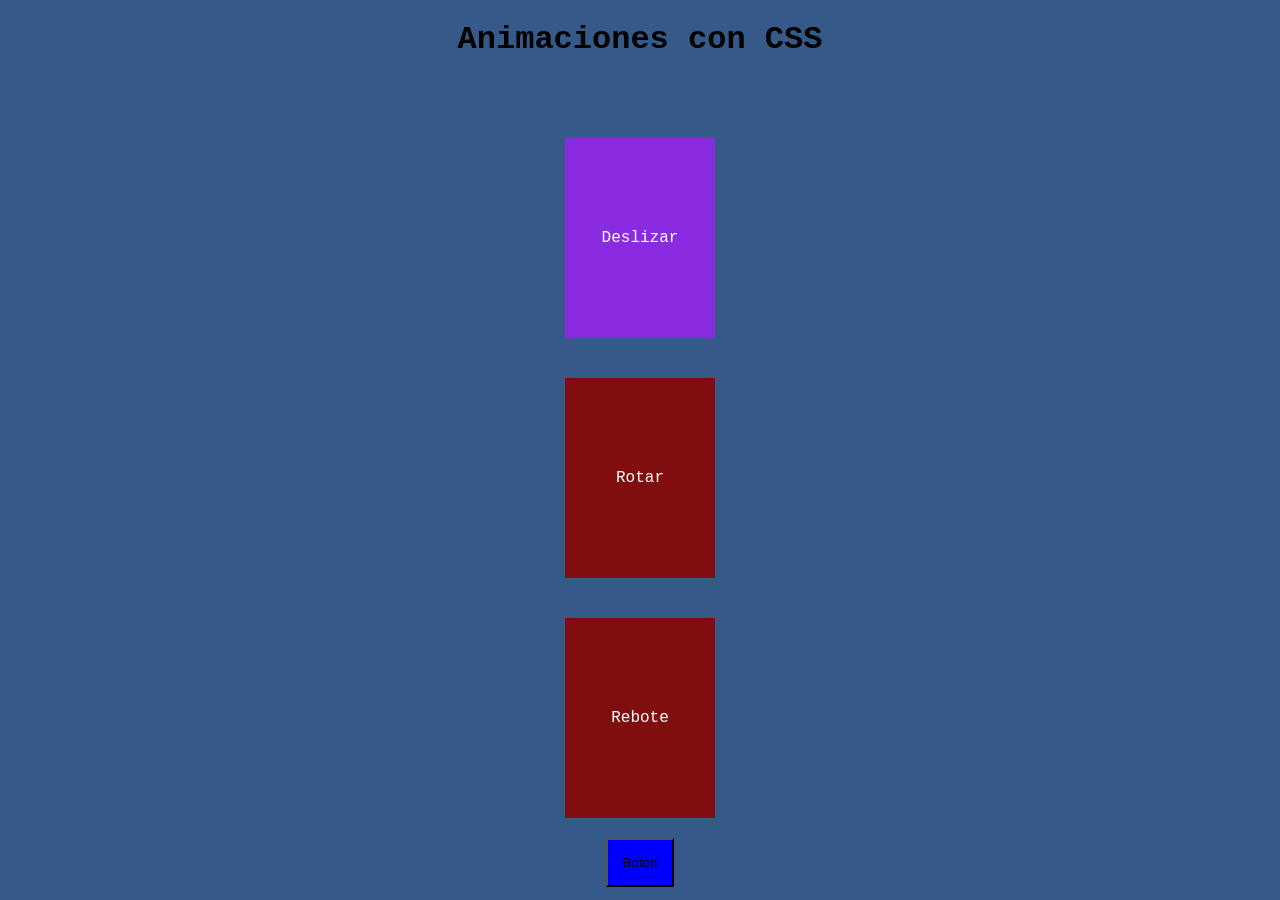
<file: animaciones/index.html>
<!DOCTYPE html>
<html lang="en">
<head>
    <meta charset="UTF-8">
    <meta name="viewport" content="width=device-width, initial-scale=1.0">
    <title>Animaciones</title>
    <link rel="stylesheet" href="style.css">

    <html>
<body>
    
<h1 class="fade-in"> Animaciones con CSS </h1>

<div class="contenedor">

    <div class="caja slide-in">
        Deslizar
    </div>

    <div class="caja rotate">
        Rotar
    </div>

    <div class="caja rebound">
        Rebote
    </div>

    <button class="boton">
        Boton
    </button>

</div>

</body>


</html>
</file>
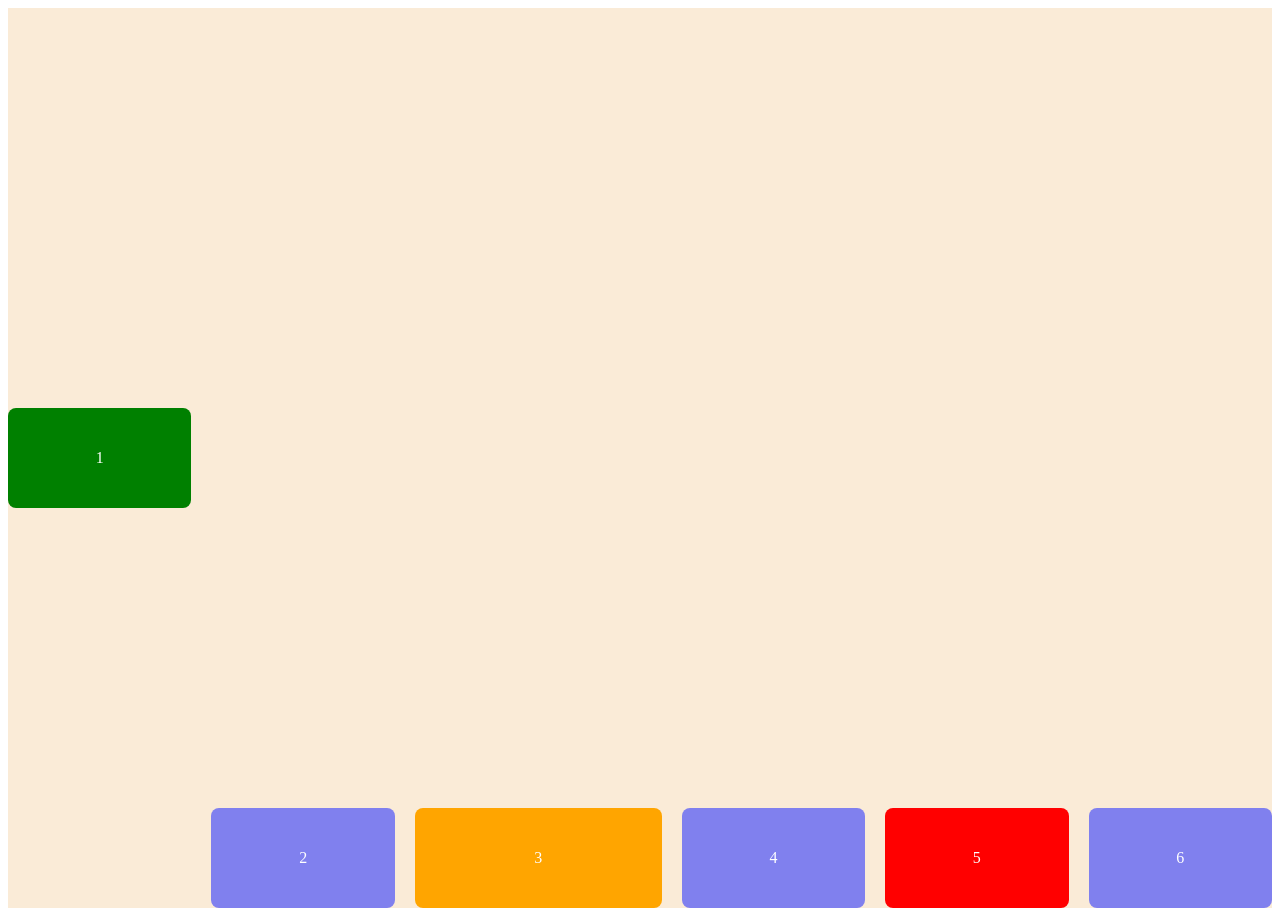
<file: ejercicio2_flex/index.html>
<!DOCTYPE html>
<html lang="en">
<head>
    <meta charset="UTF-8">
    <meta name="viewport" content="width=device-width, initial-scale=1.0">
    <link rel="stylesheet" href="style.css">
    <title>Documento1</title>

</head>
<body>
    
    <div class="contenedor">

        <div class="tarjeta tarjeta-1">1</div>
        <div class="tarjeta tarjeta-2">2</div>
        <div class="tarjeta tarjeta-3">3</div>
        <div class="tarjeta tarjeta-4">4</div>
        <div class="tarjeta tarjeta-5">5</div>
        <div class="tarjeta tarjeta-6">6</div>

    </div>

</body>
</html>
</file>
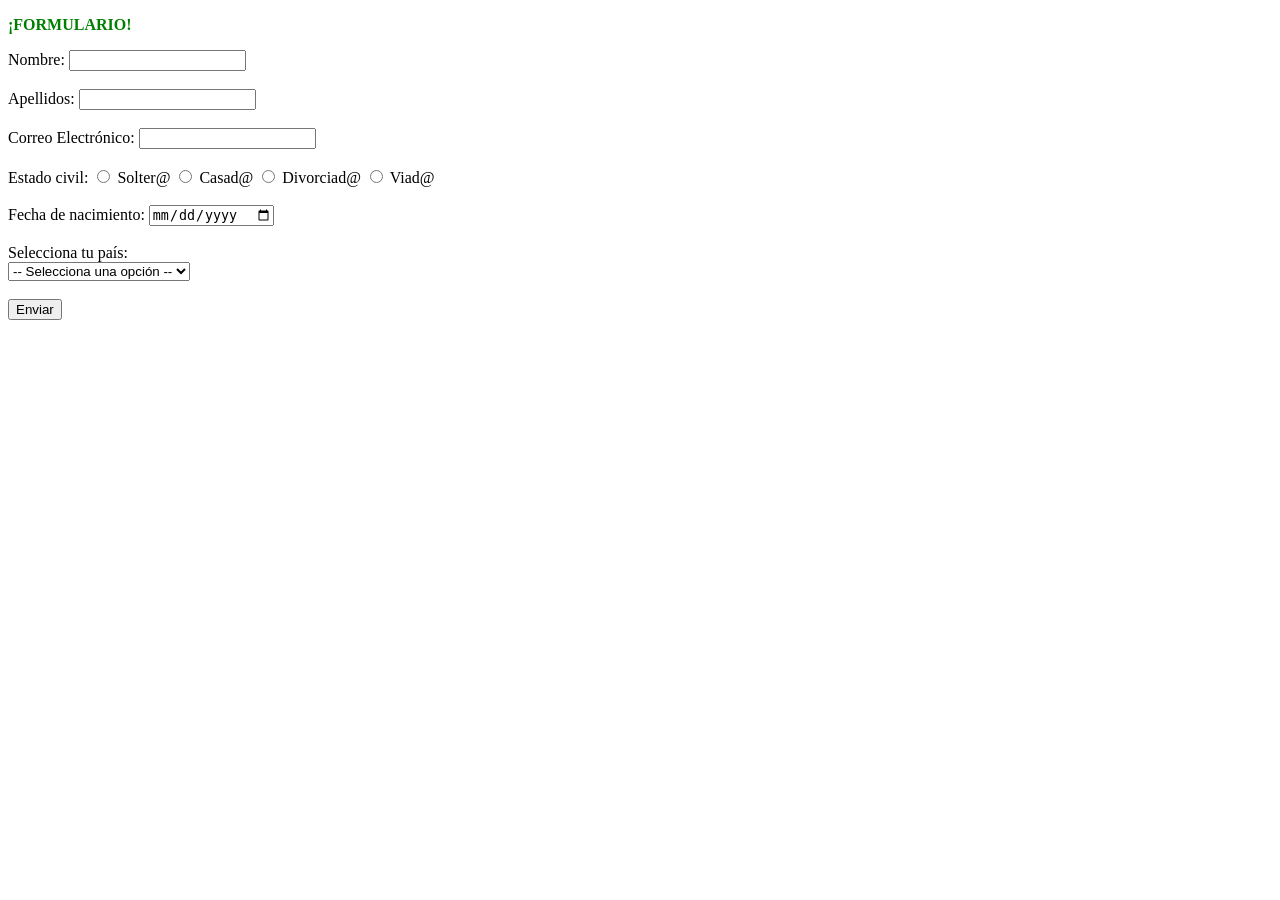
<file: Formulario/index.html>
<!DOCTYPE html>
<html lang="en">
<head>
    <meta charset="UTF-8">
    <meta name="viewport" content="width=device-width, initial-scale=1.0">
    <link rel="stylesheet" href="styles.css">
    <script src="main.js"></script>
    <title>Conexión de archivos</title>
    <script>
        alert("A continuación ingresa tus datos")
    </script>

<!-- hemos visto todo lo que le podemos meter a la cabecera de la pag punto 7,8-->
<!-- formulario -->

</head>
<body onload="javacript:saludo();" >
    <p><strong>¡FORMULARIO!</p></strong>

    <form method="get" >
        <label for="fname">Nombre:</label>
        <input type="text" id="fname" name="fname"><br><br>

        <label for="fapellidos">Apellidos:</label>
        <input type="text" id="fapellidos" name="fapellidos"><br><br>

        <label for="email">Correo Electrónico:</label>
        <input type="email" id="email" name="email"><br><br>

        <label> Estado civil: </label>
                <input type="radio" name="estadocivil" value="tecnologia">
                Solter@
            </label>
            <label>
                <input type="radio" name="estadocivil" value="deporte">
                Casad@
            </label>
            <label>
                <input type="radio" name="estadocivil" value="musica">
                Divorciad@
            </label>
            <label>
                <input type="radio" name="estadocivil" value="viajes">
                Viad@
            </label>
        </fieldset><br><br>

        <label for="dob">Fecha de nacimiento:</label>
        <input type="date" id="dob" name="dob"><br><br>

        <label for="pais">Selecciona tu país:</label><br>
        <select name="pais" id="pais" required>
            <option value="">-- Selecciona una opción --</option>
            <option value="es">España</option>
            <option value="mx">México</option>
            <option value="ar">Argentina</option>
            <option value="co">Colombia</option>
            <option value="cl">Chile</option>
            <option value="Pe">Perú</option>
        </select><br><br>

        <input type="submit" value="Enviar">
    </form>
</body>
</html>
</file>
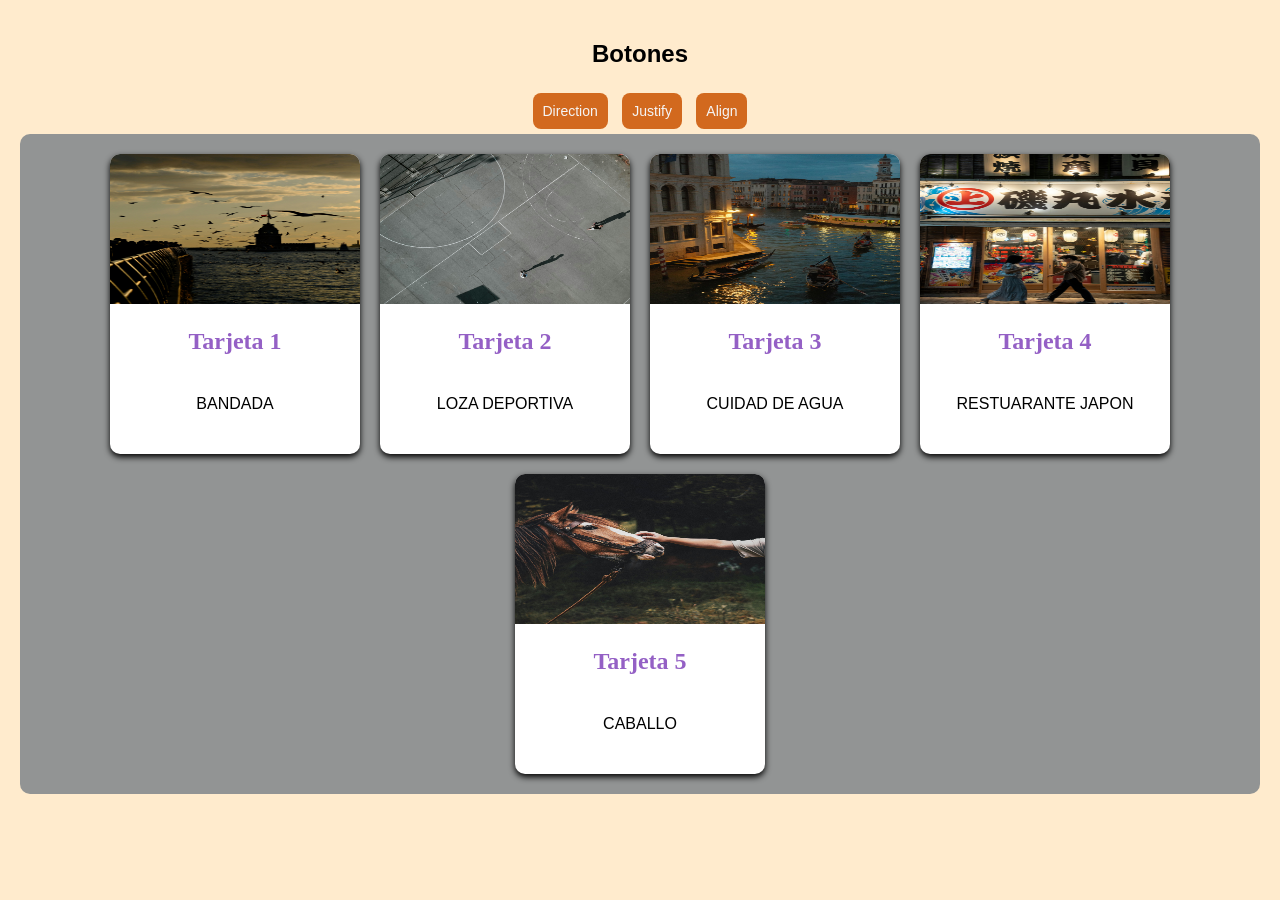
<file: img/index.html>
<!DOCTYPE html>
<html lang="en">
<head>
    <meta charset="UTF-8">
    <meta name="viewport" content="width=device-width, initial-scale=1.0">
    <title>Imagenes random</title>
    <link rel="stylesheet" href="style.css">
</head>
<body>
    
    <div class="panel"></div>
        <h2>Botones</h2>
        <div class="botones">
            <button id="Direction">Direction</button>
            <button id="Justify">Justify</button>
            <button id="Align">Align</button>
        </div>
    <div>

    <div class="contenedor">
        <div class="tarjeta">
            <img src="1.jpg"/>
            <h3>Tarjeta 1</h3>
            <p>BANDADA</p>
        </div>

        
        <div class="tarjeta">
            <img src="2.jpg"/>
            <h3>Tarjeta 2</h3>
            <p>LOZA DEPORTIVA</p>
        </div>

        
        <div class="tarjeta">
            <img src="3.jpg"/>
            <h3>Tarjeta 3</h3>
            <p>CUIDAD DE AGUA</p>
        </div>

        
        <div class="tarjeta">
            <img src="4.jpg"/>
            <h3>Tarjeta 4</h3>
            <p>RESTUARANTE JAPON</p>
        </div>

        <div class="tarjeta">
            <img src="5.jpg"/>
            <h3>Tarjeta 5</h3>
            <p>CABALLO </p>
        </div>
    </div>

    <script src="script.js"></script>


</body>
</html>
</file>
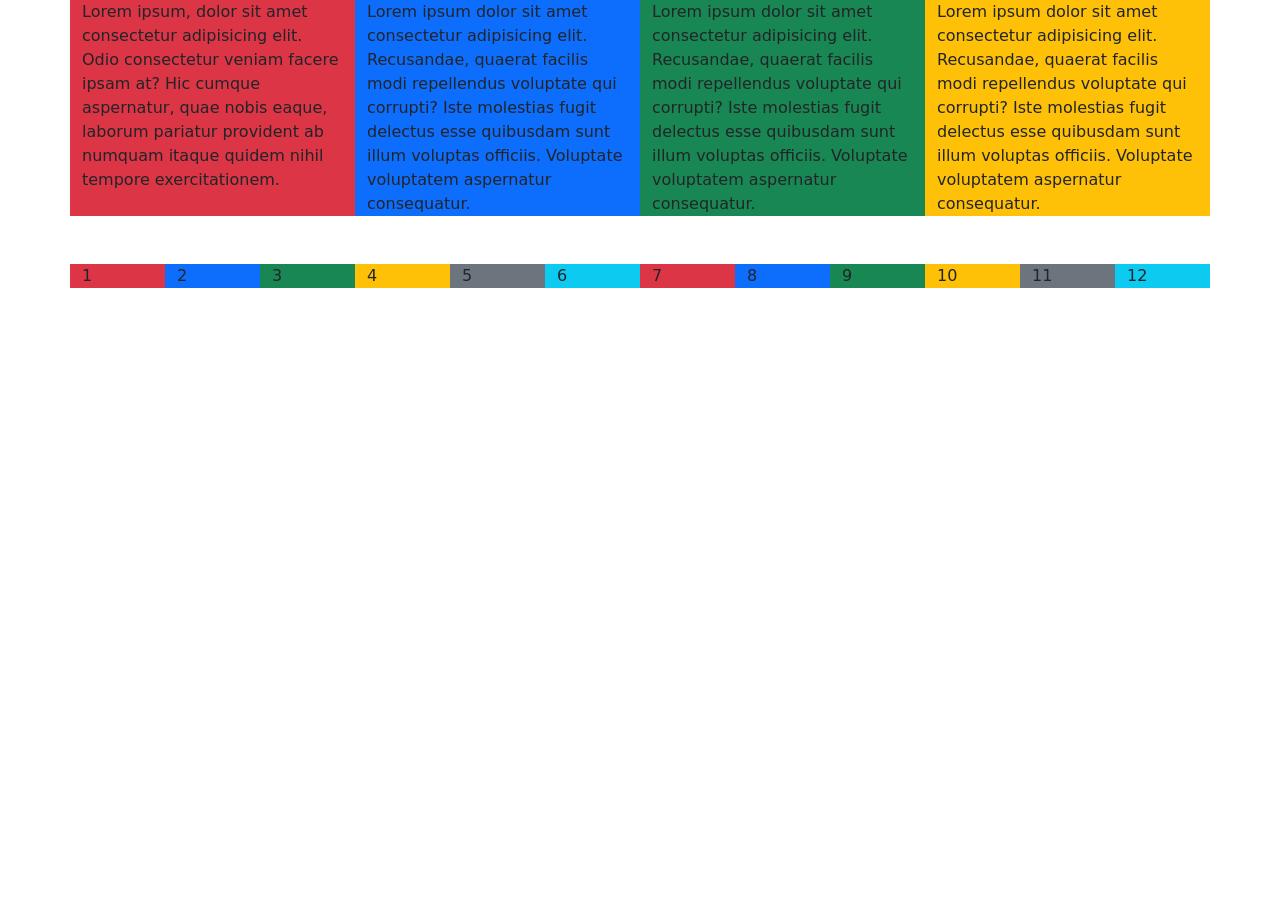
<file: Bootstrap/prueba.html>
<!DOCTYPE html>
<html lang="en">
<head>
    <meta charset="UTF-8">
    <meta name="viewport" content="width=device-width, initial-scale=1.0">
    <title>Document</title>
     <link href="https://cdn.jsdelivr.net/npm/bootstrap@5.3.8/dist/css/bootstrap.min.css" rel="stylesheet" integrity="sha384-sRIl4kxILFvY47J16cr9ZwB07vP4J8+LH7qKQnuqkuIAvNWLzeN8tE5YBujZqJLB" crossorigin="anonymous">
</head>
<body>

    <div class="container">
        <div class="row">
            <div class="col-3 bg-danger"> Lorem ipsum, dolor sit amet consectetur adipisicing elit. Odio consectetur veniam facere ipsam at? Hic cumque aspernatur, quae nobis eaque, laborum pariatur provident ab numquam itaque quidem nihil tempore exercitationem.</div>
            <div class="col-3 bg-primary"> Lorem ipsum dolor sit amet consectetur adipisicing elit. Recusandae, quaerat facilis modi repellendus voluptate qui corrupti? Iste molestias fugit delectus esse quibusdam sunt illum voluptas officiis. Voluptate voluptatem aspernatur consequatur.</div>
            <div class="col-3 bg-success"> Lorem ipsum dolor sit amet consectetur adipisicing elit. Recusandae, quaerat facilis modi repellendus voluptate qui corrupti? Iste molestias fugit delectus esse quibusdam sunt illum voluptas officiis. Voluptate voluptatem aspernatur consequatur.</div>
            <div class="col-3 bg-warning"> Lorem ipsum dolor sit amet consectetur adipisicing elit. Recusandae, quaerat facilis modi repellendus voluptate qui corrupti? Iste molestias fugit delectus esse quibusdam sunt illum voluptas officiis. Voluptate voluptatem aspernatur consequatur.</div>
        </div>
    </div>

    <div class="container mt-5">
        <div class="row">
            <div class="col-1 bg-danger"> 1</div>
            <div class="col-1 bg-primary"> 2</div>
            <div class="col-1 bg-success"> 3</div>
            <div class="col-1 bg-warning"> 4</div>
            <div class="col-1 bg-secondary"> 5</div>
            <div class="col-1 bg-info"> 6</div>
            <div class="col-1 bg-danger"> 7</div>
            <div class="col-1 bg-primary"> 8</div>
            <div class="col-1 bg-success"> 9</div>
            <div class="col-1 bg-warning"> 10</div>
            <div class="col-1 bg-secondary"> 11</div>
            <div class="col-1 bg-info"> 12</div>
        </div>

</body>
</html>
</file>
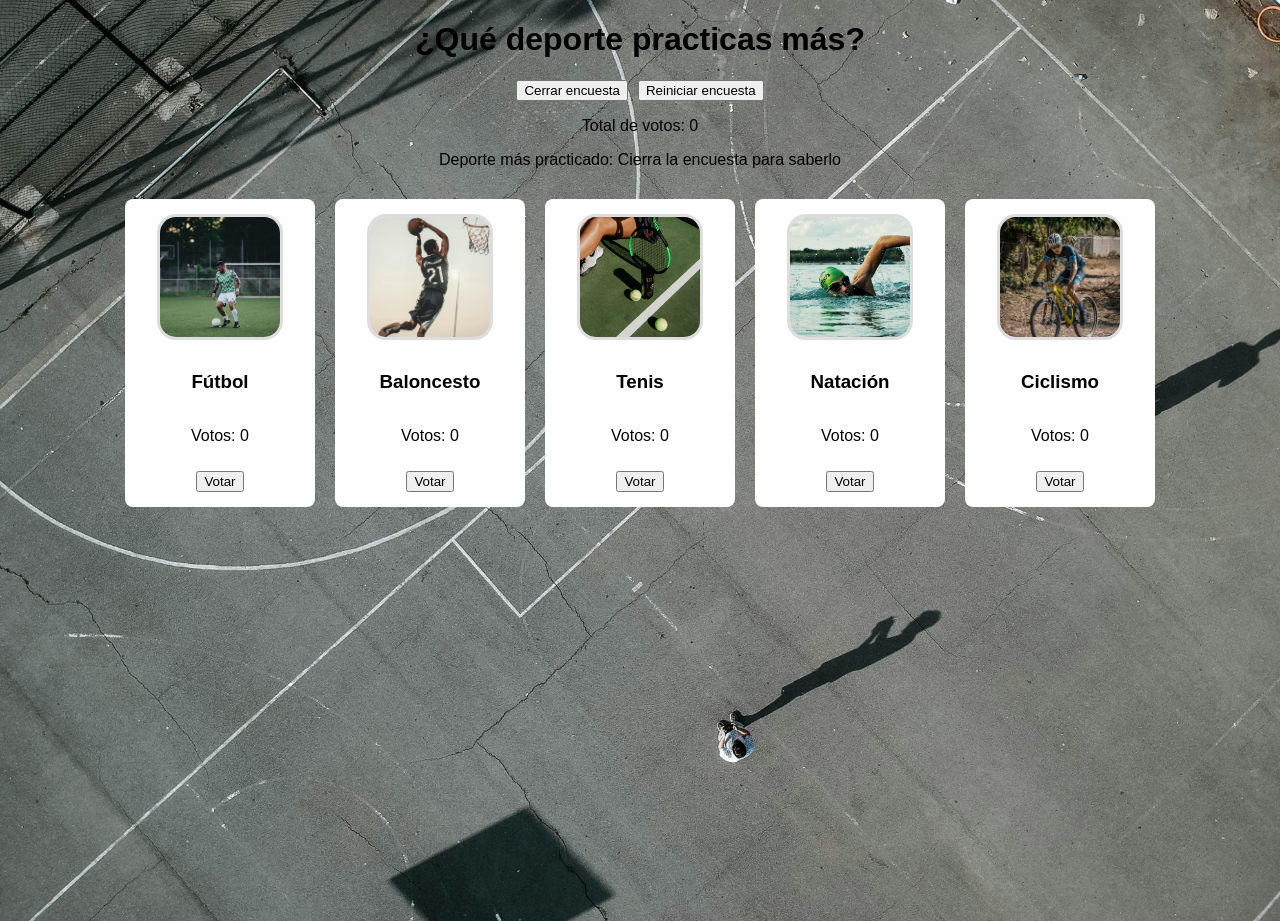
<file: ejer_encuesta/encuesta.html>
<!DOCTYPE html>
<html lang="es">
<head>
    <meta charset="UTF-8">
    <title>Encuesta Deportes</title>
    <link rel="stylesheet" href="encuesta.css">
</head>
<body>

    <h1 class="encuesta-titulo">¿Qué deporte practicas más?</h1>

    <div class="encuesta-controles">
        <button id="cerrar" class="encuesta-boton">Cerrar encuesta</button>
        <button id="reiniciar" class="encuesta-boton">Reiniciar encuesta</button>
    </div>

    <p class="encuesta-total">Total de votos: <span id="total">0</span></p>
    <p class="encuesta-ganador">Deporte más practicado: <span id="ganador">Cierra la encuesta para saberlo</span></p>

    <div id="contenedor" class="encuesta-contenedor"></div>

    <div id="modal" class="encuesta-modal">
        <div class="encuesta-modal-contenido">
            <h2>🏆Ganador!!!</h2>
            <p id="modal-texto"></p>
            <button id="cerrar-modal">Aceptar</button>
        </div>
    </div>

    <script src="encuesta.js"></script>
</body>
</html>
</file>
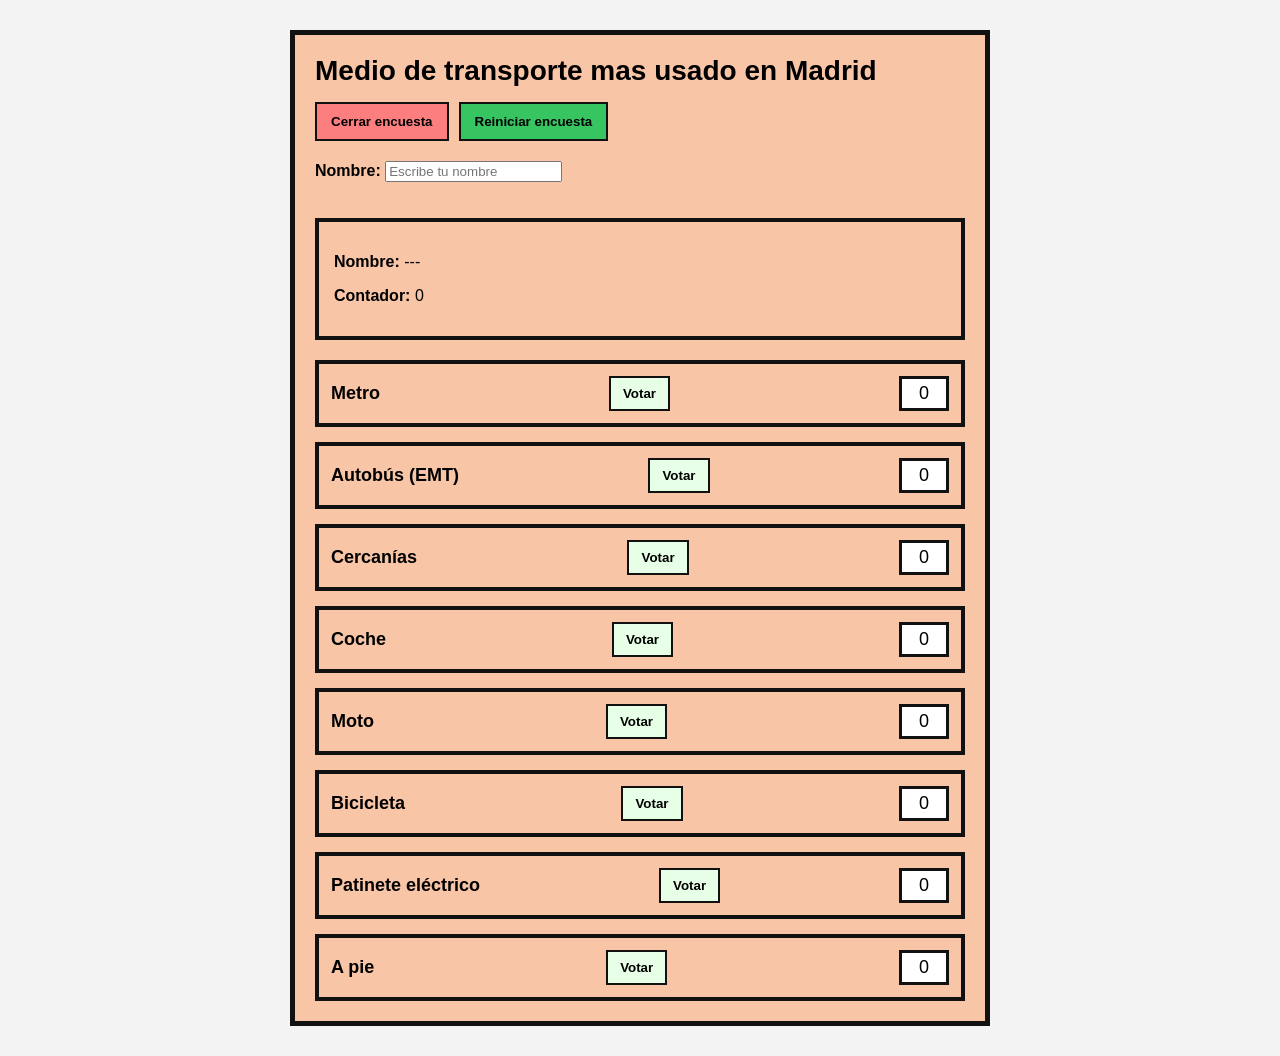
<file: practica_clase/practica.html>
<!DOCTYPE html>
<html lang="es">
<head>
  <meta charset="UTF-8" />
  <meta name="viewport" content="width=device-width, initial-scale=1.0"/>
  <title>Encuesta</title>
  <link rel="stylesheet" href="practica.css">
</head>
<body>

  <main class="app">
    <h1 class="title">Medio de transporte mas usado en Madrid</h1>

    <div class="buttons">
      <button id="btnCerrar" class="btn btn-danger">Cerrar encuesta</button>
      <button id="btnReiniciar" class="btn btn-secondary">Reiniciar encuesta</button>
    </div>

    <div class="bloque-nombre">
  <label for="nombreUsuario"><strong>Nombre:</strong></label>
  <input type="text" id="nombreUsuario" placeholder="Escribe tu nombre">
</div>

<br><br>

    <section class="info">
      <p><strong>Nombre: </strong> <span id="ganador">0</span></p>
      <p><strong>Contador:</strong> <span id="total">---</span></p>
    </section>

    <section class="contenedor" id="contenedorOpciones">
      <!-- Aquí se cargan los elementos del XML -->
    </section>
  </main>

  <!-- MODAL -->
  <div class="modal" id="modal">
    <div class="modal-box">
      <h2>Encuesta cerrada</h2>
      <p id="modalTexto">Ganador: ---</p>
      <button id="btnCerrarModal" class="btn btn-primary">Aceptar</button>
    </div>
  </div>

  <script src="practica.js"></script>
</body>
</html>
</file>
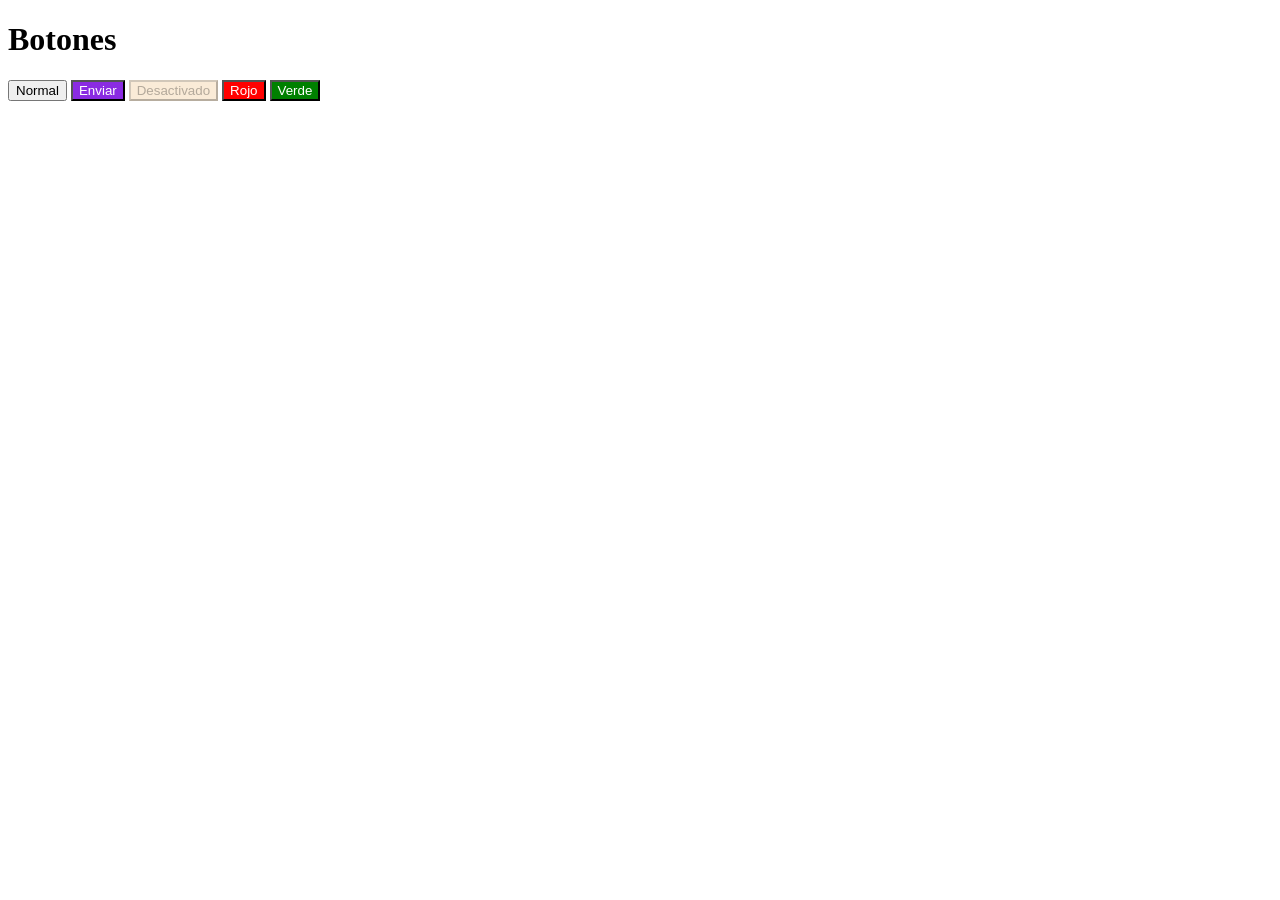
<file: CSS/ejer1/ejercicio1.html>
<!DOCTYPE html>
<html lang="en">
    <head>
        <meta charset="UTF-8">
        <meta name="viewport" content="width=device-width, initial-scale=1.0">
        <title></title>
        <link rel="stylesheet" href="ejercicio1.css">
    </head>
    <body>

        <h1>Botones</h1>

        <button type="button">Normal</button>
        <button type="submit">Enviar</button>
        <button disabled>Desactivado</button>
        <button data-color="rojo">Rojo</button>
        <button data-color="verde">Verde</button>

        <script src="ejercicio1.js"></script>
        
    </body>
</html>
</file>
<file: animaciones/style.css>
body{
    font-family: 'Courier New', Courier, monospace;
    text-align: center;
    background-color: rgb(53, 89, 136);
}

.contenedor{
    margin-top: 60px;
    display: flex;
    flex-direction: column;
    align-items: center;
}

@keyframes fadeIn{
    from{
        opacity: 0;
    }

    to{
        opacity: 1;
    }
}

.fade-in{
    animation-name: fadeIn;
    animation-duration: 2s;
    animation-timing-function: ease-in;
    animation-fill-mode:forwards;
}

@keyframes slideIn{
    from{
        transform: translateX(-500px);
        opacity: 0;
    }
    to{
        transform: translateX(0);
        opacity: 1;
        background-color: blueviolet;
    }
}


.slide-in{
    animation: slideIn 1s ease-in;
    animation-fill-mode: forwards;
}

@keyframes girar{
    from{
        transform: rotate(0deg);
    }

    to{
        transform: rotate(360deg);
        background-color: aqua;
    }
}

.rotate{
    animation: girar 1s linear;
    animation-iteration-count: infinite;

}

@keyframes rebote {

    0%{
        transform: translateY(0);
    }
    50%{
        transform: translateY(-40px);
        background-color: blueviolet;
    }
    100%{
        transform: translateY(0);
    }
}

.rebound{
    animation: rebote 0.5s ease-in infinite;
}

.boton{
    padding: 15px;
    background-color: blue;
    transition: background-color 0.3s ease, transform 0.3 ease;
}

.boton:hover{
    background-color: aqua;
    transform: scale(1.1);
}

.caja {
    width: 150px;
    height: 200px;
    background-color: rgb(128, 14, 14);
    color: white;
    margin: 20px;
    display: flex;
    align-items: center;
    justify-content: center;
}
</file>
<file: ejercicio2_flex/style.css>
.contenedor {
    display: flex;
    flex-direction: row;
    flex-wrap: wrap;
    gap: 20px;
    justify-content: center;
    align-items: flex-end;
    height: 100vh;
    background-color: antiquewhite;
}

.tarjeta {
    height: 100px;
    background-color: rgb(128, 128, 238);
    text-align: center;
    font-size: 16px;
    color: white;
    display: flex;
    align-items: center;
    justify-content: center;
    border-radius: 8px;
    flex-basis: 120px;
    flex-grow: 1;
    flex-shrink: 1;
}

.tarjeta-1{
    align-self: center;
    background-color: green;
}

.tarjeta-3 {
    flex-grow: 2;
    background-color: orange;
}

.tarjeta-5{
    flex-shrink: 2;
    background-color: red;
}
</file>
<file: Formulario/styles.css>
p{
    color: green
}
</file>
<file: img/style.css>
body{
    font-family: Arial;
    background-color: blanchedalmond;
    margin: 0px;
    padding: 20px;
    text-align: center;
}

.panel {
    margin-bottom: 20px;
}

.botones button{
    margin: 5px;
    padding: 10px;
    border: none;
    border-radius: 8px;
    background-color: chocolate;
    color: whitesmoke;
    cursor: pointer;
    font-size: 14px;
}

.botones button:hover{
    opacity: 0.7;
}

.contenedor{
    display: flex;
    flex-direction: row;
    flex-wrap: wrap;
    justify-content: center;
    align-items: flex-start;
    gap: 20px;
    padding: 20px;   
    background-color: rgb(146, 148, 148);
    border-radius: 10px;
}

.tarjeta{
    flex: 0 1 250px;
    min-width: 200px;
    min-height: 300px;
    height: 300px;
    background-color: white;
    border-radius: 10px;
    box-shadow: 0 3px 6px black;
    overflow: hidden;
    display: flex;
    flex-direction: column;
    text-align: center;
}

.tarjeta img{
    width: 100%;
    height: 150px;
}

.tarjeta h3{
    font-family: 'Courier New, Courier, monospace';
    color: rgb(148, 96, 197);
    font-size: 24px;
}

.tarjeta p{
    font-family: 'Gill Sans', 'Gill Sans MT', Calibri, 'Trebuchet', sans-serif;
}

.tarjeta:hover{
    transform: scale(1.1);
    box-shadow: 0 6px 12px black;
}
</file>
<file: ejer_encuesta/encuesta.css>
body {
    margin: 0;
    min-height: 100vh;
    font-family: Arial, sans-serif;

    background-image: url("fondo.jpg");
    background-size: cover;
    background-position: center;
    background-repeat: no-repeat;
    background-attachment: fixed;
    text-align: center;
}

.encuesta-header {
    display: flex;
    flex-direction: column;
    align-items: center;   
    text-align: center;    
    margin-bottom: 30px;
}

.encuesta-controles {
    display: flex;
    gap: 10px;
    justify-content: center;
    margin: 10px 0;
}


.encuesta-contenedor {
    display: flex;
    justify-content: center;
    justify-content: center;
    align-items: flex-start;
    gap: 20px;
    margin-top: 30px;
}

.encuesta {
    background: rgb(255, 255, 255);
    padding: 15px;
    border-radius: 8px;
    width: 160px;
    text-align: center;
    display: flex;
    flex-direction: column;
    align-items: center;
}

.encuesta-imagen {
    width: 120px;
    height: 120px;
    object-fit: cover;
    justify-content: center;
    border-radius: 15%;
    margin-bottom: 12px;
    border: 3px solid #ddd;
}

.encuesta button {
    margin-top: 10px;
}

.encuesta-cerrada {
    opacity: 0.5;
    pointer-events: none;
}

.encuesta-modal {
    display: none;
    position: fixed;
    inset: 0;
    background: rgba(0, 0, 0, 0.6);
    animation: fadeIn 0.3s;
}

.encuesta-modal-contenido {
    background: white;
    padding: 25px;
    width: 300px;
    margin: 15% auto;
    border-radius: 5px;
    text-align: center;
    box-shadow: 0 10px 25px rgba(0,0,0,0.3);
    animation: zoomIn 0.3s;
}

.encuesta[data-ganador="true"] .encuesta-imagen {
    border-color: #91b1ee;
    box-shadow: 0 0 12px rgba(83, 160, 248, 0.8);
}

.encuesta-modal-contenido h2 {
    margin-top: 0;
    color: #0905f7;
}

@keyframes fadeIn {
    from { opacity: 0; }
    to { opacity: 1; }
}

@keyframes zoomIn {
    from { transform: scale(0.8); }
    to { transform: scale(1); }
}

.encuesta[data-ganador="true"] {
    border: 3px solid #2ecc71;
    background-color: #eafff1;
    transform: scale(1.05);
    font-weight: bold;
}
</file>
<file: practica_clase/practica.css>
*{
  box-sizing: border-box;
  font-family: Calibri, Arial, sans-serif;
}

body{
  margin: 0;
  background: #f3f3f3;
  padding: 30px;
}

.app{
  max-width: 700px;
  margin: auto;
  background: rgb(248, 197, 167);
  border: 5px solid #111;
  padding: 20px;
}

.title{
  font-size: 28px;
  margin: 0 0 15px;
}

.buttons{
  display: flex;
  gap: 10px;
  margin-bottom: 20px;
}



.btn{
  border: 2px solid #111;
  padding: 10px 14px;
  cursor: pointer;
  font-weight: bold;
  transition: 0.2s;
}

.btn:hover{
  transform: scale(1.02);
}

.btn-danger{
  background: #fd7e7e;
}

.btn-secondary{
  background: #37c562;
}

.btn-primary{
  background: #0d54b8;
}

.info{
  border: 4px solid #111;
  padding: 15px;
  margin-bottom: 20px;
}

.contenedor{
  display: flex;
  flex-direction: column;
  gap: 15px;
}

.opcion{
  border: 4px solid #111;
  padding: 12px;
  display: flex;
  align-items: center;
  justify-content: space-between;
  gap: 10px;
}

.opcion .nombre{
  font-size: 18px;
  font-weight: bold;
}

.opcion .contador{
  font-size: 18px;
  padding: 4px 10px;
  border: 3px solid #111;
  min-width: 50px;
  text-align: center;
  background: rgb(255, 255, 255);
}

.opcion .btn-votar{
  padding: 8px 12px;
  border: 2px solid #111;
  background: #e7ffe7;
  cursor: pointer;
  font-weight: bold;
}

.opcion .btn-votar:hover{
  transform: scale(1.03);
}

/* ESTADO CERRADO */
.cerrada{
  opacity: 0.6;
  pointer-events: none; /* No se puede tocar nada */
  filter: grayscale(100%);
}

/* MODAL */
.modal{
  position: fixed;
  inset: 0;
  background: rgba(0,0,0,0.55);
  display: none;
  justify-content: center;
  align-items: center;
  padding: 20px;
}

.modal.show{
  display: flex;
}

.modal-box{
  width: 100%;
  max-width: 450px;
  background: white;
  border: 5px solid #111;
  padding: 20px;
}

.modal-box h2{
  margin-top: 0;
}
</file>
<file: CSS/ejer1/ejercicio1.css>
button[disabled] {
    background-color: antiquewhite;
    cursor: not-allowed;
}

button[type="submit"] {
    background-color: blueviolet;
    color: white;
    cursor: pointer
}

button[type="reset"]{
    background-color: orange;
    color: white;
    cursor: pointer;
}

button[data-color="rojo"]{
    background-color: red;
    color:white;
    cursor: pointer;
}

button[data-color="verde"]{
    background-color: green;
    color:white;
    cursor: pointer;
}

button:hover{
    opacity: 0.5;
}

button:active{
    transform: scale(0.9);
}

button:focus{
    outline: 2px solid black;
}

button:not([disabled]){
    cursor:pointer
}
</file>
